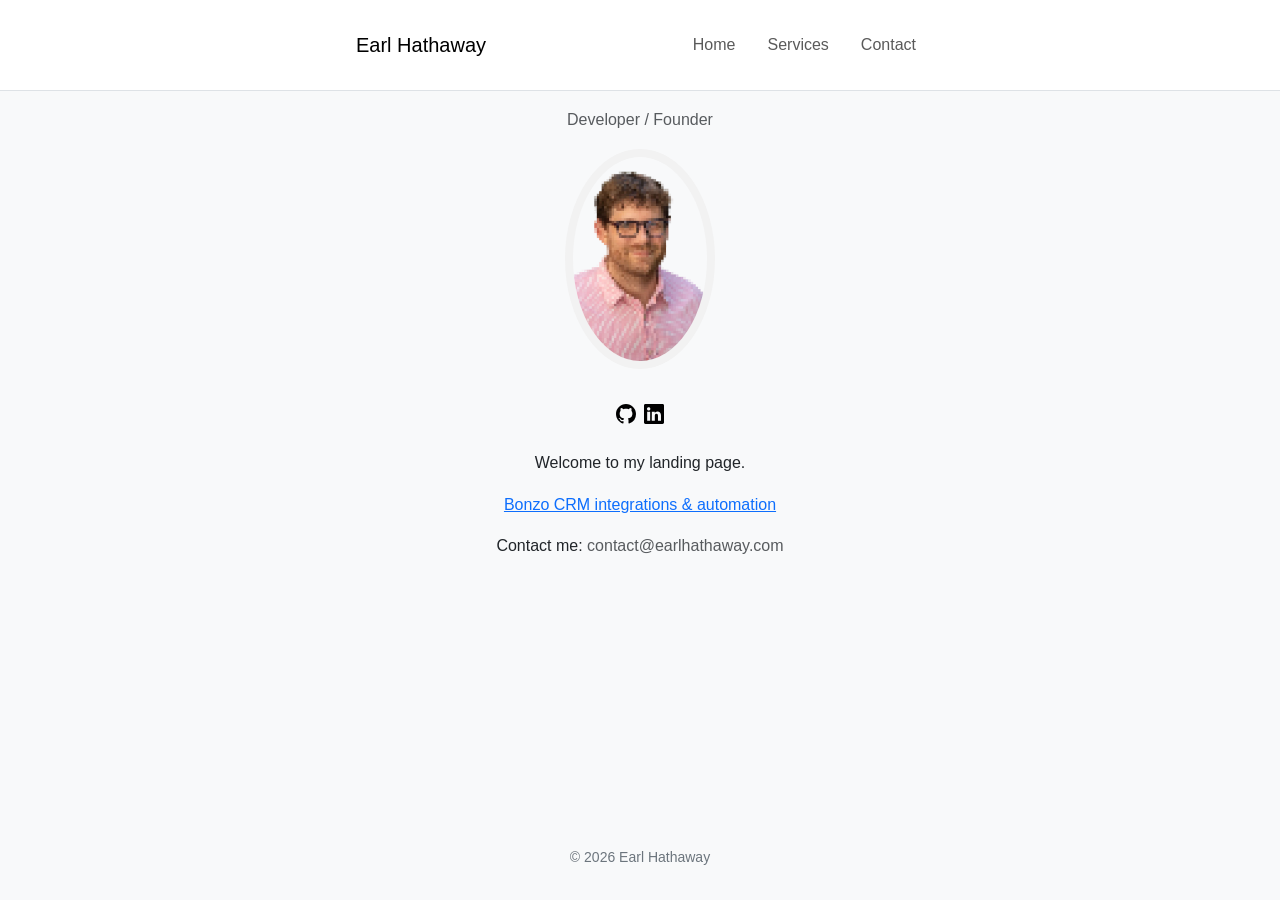
<file: index.html>
<!doctype html>
<html>
  <head>
    <meta charset="utf-8">
    <meta http-equiv="x-ua-compatible" content="ie=edge">
    <meta name="viewport"
          content="width=device-width, initial-scale=1, shrink-to-fit=no">
    <!-- Use the title from a page's frontmatter if it has one -->
    <title>Earl Hathaway</title>
      <meta name="description" content="Earl Hathaway — founder (DataGrail, YC). Builds bespoke Bonzo CRM integrations, automation, and lead routing for mortgage teams.">
    <link rel="canonical" href="https://www.earlhathaway.com/">
    <link href="https://cdn.jsdelivr.net/npm/bootstrap@5.3.3/dist/css/bootstrap.min.css" rel="stylesheet">
    <link href="/stylesheets/site.css" rel="stylesheet" />
    <script src="/javascripts/site.js"></script>

    <!-- Google tag (gtag.js) -->
    <script async src="https://www.googletagmanager.com/gtag/js?id=AW-18430443231"></script>
    <script>
      window.dataLayer = window.dataLayer || [];
      function gtag(){dataLayer.push(arguments);}
      gtag('js', new Date());

      gtag('config', 'AW-18430443231');
      gtag('config', 'G-BQQ8S4M1D2');
    </script>

    <!-- Google Tag Manager -->
    <script>(function(w,d,s,l,i){w[l]=w[l]||[];w[l].push({'gtm.start':
    new Date().getTime(),event:'gtm.js'});var f=d.getElementsByTagName(s)[0],
    j=d.createElement(s),dl=l!='dataLayer'?'&l='+l:'';j.async=true;j.src=
    'https://www.googletagmanager.com/gtm.js?id='+i+dl;f.parentNode.insertBefore(j,f);
    })(window,document,'script','dataLayer','GTM-KRHSJ463');</script>
    <!-- end Google Tag Manager -->
  </head>

  <body>
    <!-- Google Tag Manager (noscript) -->
    <noscript><iframe src="https://www.googletagmanager.com/ns.html?id=GTM-KRHSJ463"
    height="0" width="0" style="display:none;visibility:hidden"></iframe></noscript>
    <!-- End Google Tag Manager (noscript) -->

    <nav class="navbar navbar-expand navbar-light bg-white border-bottom">
  <div class="container">
    <a class="navbar-brand" href="/">Earl Hathaway</a>
    <ul class="navbar-nav ms-auto flex-row gap-3">
      <li class="nav-item"><a class="nav-link" href="/">Home</a></li>
      <li class="nav-item"><a class="nav-link" href="/bonzo-crm-integrations.html">Services</a></li>
      <li class="nav-item"><a class="nav-link" href="/contact.html">Contact</a></li>
    </ul>
  </div>
</nav>

    <main class="site-content container">
<header>
<p class="text-muted">Developer / Founder</p>
</header>
<section class="profile">
<img src="/images/headshot.transparentbackground.pixeled.resized.webp" alt="me!" class="headshot" />
</section>
<section class="links">
<a href="https://github.com/earlh" rel="noopener noreferrer" target="_blank">
<img src="/images/icons/github.svg" alt="GitHub" class="social-icon" />
</a>
<a href="https://linkedin.com/in/earlhathaway" rel="noopener noreferrer" target="_blank">
<img src="/images/icons/linkedin.svg" alt="LinkedIn" class="social-icon" />
</a>
</section>
<section class="contact">
<p>Welcome to my landing page.</p>
<p>
<a href="/bonzo-crm-integrations.html">Bonzo CRM integrations & automation</a>
</p>
<p>
Contact me:
<a class="contact-link text-muted" href="mailto:contact@earlhathaway.com">contact@earlhathaway.com</a>
</p>
</section>
</main>
<footer class="site-footer">
<p>&copy; 2026 Earl Hathaway</p>
</footer>

    <script src="https://cdn.jsdelivr.net/npm/bootstrap@5.3.3/dist/js/bootstrap.bundle.min.js"></script>
  </body>
</html>
</file>
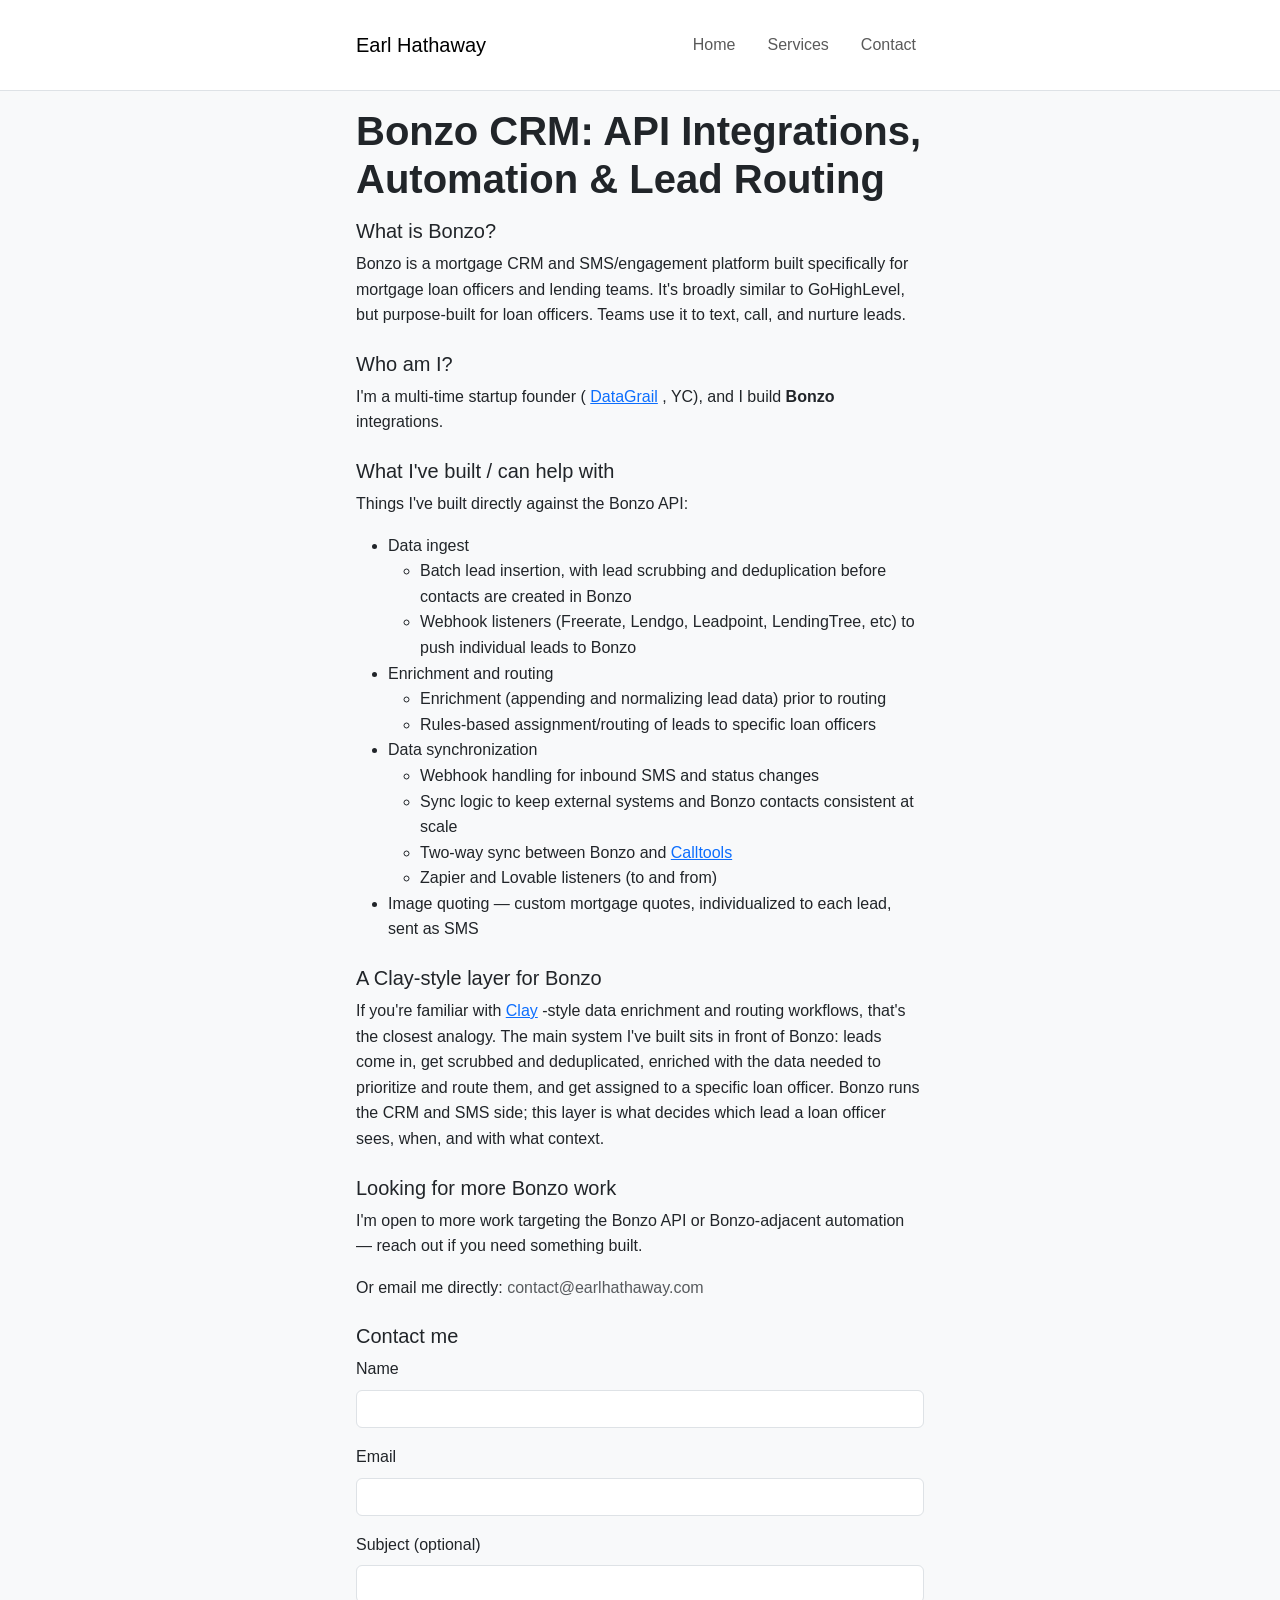
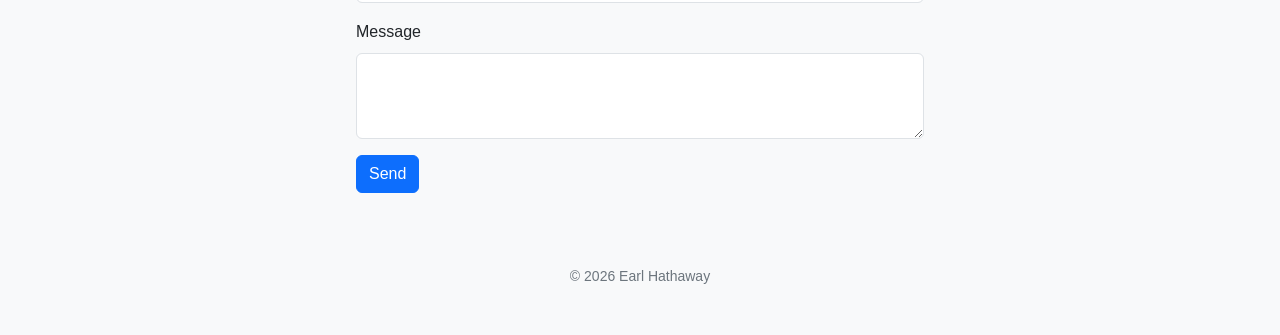
<file: bonzo-crm-integrations.html>
<!doctype html>
<html>
  <head>
    <meta charset="utf-8">
    <meta http-equiv="x-ua-compatible" content="ie=edge">
    <meta name="viewport"
          content="width=device-width, initial-scale=1, shrink-to-fit=no">
    <!-- Use the title from a page's frontmatter if it has one -->
    <title>Bonzo CRM API Integrations & Automation | Earl Hathaway</title>
      <meta name="description" content="Founder (DataGrail, YC) who has built bespoke Bonzo CRM API integrations, lead enrichment, and loan-officer routing.">
    <link rel="canonical" href="https://www.earlhathaway.com/bonzo-crm-integrations.html">
    <link href="https://cdn.jsdelivr.net/npm/bootstrap@5.3.3/dist/css/bootstrap.min.css" rel="stylesheet">
    <link href="/stylesheets/site.css" rel="stylesheet" />
    <script src="/javascripts/site.js"></script>

    <!-- Google tag (gtag.js) -->
    <script async src="https://www.googletagmanager.com/gtag/js?id=AW-18430443231"></script>
    <script>
      window.dataLayer = window.dataLayer || [];
      function gtag(){dataLayer.push(arguments);}
      gtag('js', new Date());

      gtag('config', 'AW-18430443231');
      gtag('config', 'G-BQQ8S4M1D2');
    </script>

    <!-- Google Tag Manager -->
    <script>(function(w,d,s,l,i){w[l]=w[l]||[];w[l].push({'gtm.start':
    new Date().getTime(),event:'gtm.js'});var f=d.getElementsByTagName(s)[0],
    j=d.createElement(s),dl=l!='dataLayer'?'&l='+l:'';j.async=true;j.src=
    'https://www.googletagmanager.com/gtm.js?id='+i+dl;f.parentNode.insertBefore(j,f);
    })(window,document,'script','dataLayer','GTM-KRHSJ463');</script>
    <!-- end Google Tag Manager -->
  </head>

  <body>
    <!-- Google Tag Manager (noscript) -->
    <noscript><iframe src="https://www.googletagmanager.com/ns.html?id=GTM-KRHSJ463"
    height="0" width="0" style="display:none;visibility:hidden"></iframe></noscript>
    <!-- End Google Tag Manager (noscript) -->

    <nav class="navbar navbar-expand navbar-light bg-white border-bottom">
  <div class="container">
    <a class="navbar-brand" href="/">Earl Hathaway</a>
    <ul class="navbar-nav ms-auto flex-row gap-3">
      <li class="nav-item"><a class="nav-link" href="/">Home</a></li>
      <li class="nav-item"><a class="nav-link" href="/bonzo-crm-integrations.html">Services</a></li>
      <li class="nav-item"><a class="nav-link" href="/contact.html">Contact</a></li>
    </ul>
  </div>
</nav>

    <main class="site-content container article">
<header>
<h1>Bonzo CRM: API Integrations, Automation & Lead Routing</h1>
</header>
<section>
<h2>What is Bonzo?</h2>
<p>
Bonzo is a mortgage CRM and SMS/engagement platform built specifically for mortgage loan
officers and lending teams. It's broadly similar to GoHighLevel, but purpose-built for
loan officers. Teams use it to text, call, and nurture leads.
</p>
</section>
<section>
<h2>Who am I?</h2>
<p>
I'm a multi-time startup founder (
<a href="https://www.datagrail.io" rel="noopener noreferrer" target="_blank">DataGrail</a>
, YC), and I build
<strong>Bonzo</strong>
integrations.
</p>
</section>
<section>
<h2>What I've built / can help with</h2>
<p>
Things I've built directly against the Bonzo API:
</p>
<ul>
<li>
Data ingest
<ul>
<li>Batch lead insertion, with lead scrubbing and deduplication before contacts are created in Bonzo</li>
<li>Webhook listeners (Freerate, Lendgo, Leadpoint, LendingTree, etc) to push individual leads to Bonzo</li>
</ul>
</li>
<li>
Enrichment and routing
<ul>
<li>Enrichment (appending and normalizing lead data) prior to routing</li>
<li>Rules-based assignment/routing of leads to specific loan officers</li>
</ul>
</li>
<li>
Data synchronization
<ul>
<li>Webhook handling for inbound SMS and status changes</li>
<li>Sync logic to keep external systems and Bonzo contacts consistent at scale</li>
<li>
Two-way sync between Bonzo and
<a href="https://calltools.com" rel="noopener noreferrer" target="_blank">Calltools</a>
</li>
<li>Zapier and Lovable listeners (to and from)</li>
</ul>
</li>
<li>Image quoting — custom mortgage quotes, individualized to each lead, sent as SMS</li>
</ul>
</section>
<section>
<h2>A Clay-style layer for Bonzo</h2>
<p>
If you're familiar with
<a href="https://www.clay.com" rel="noopener noreferrer" target="_blank">Clay</a>
-style data enrichment and routing workflows, that's the closest analogy. The main system
I've built sits in front of Bonzo: leads come in, get scrubbed and deduplicated, enriched with the data needed to prioritize and route them, and get assigned to a specific
loan officer. Bonzo runs the CRM and SMS side; this layer is what decides which lead a loan officer sees, when, and
with what context.
</p>
</section>
<section>
<h2>Looking for more Bonzo work</h2>
<p>
I'm open to more work targeting the Bonzo API or Bonzo-adjacent automation — reach out if
you need something built.
</p>
<p>
Or email me directly:
<a class="contact-link text-muted" href="mailto:contact@earlhathaway.com">contact@earlhathaway.com</a>
</p>
</section>
<section>
<h2>Contact me</h2>
<div class="contact-form-wrapper">
<form action="https://formspree.io/f/mzebjkqz" class="formspree-contact-form" method="POST">
<div class="mb-3">
<label class="form-label" for="contact-name">Name</label>
<input class="form-control" id="contact-name" name="name" required type="text">
</div>
<div class="mb-3">
<label class="form-label" for="contact-email">Email</label>
<input class="form-control" id="contact-email" name="email" required type="email">
</div>
<div class="mb-3">
<label class="form-label" for="contact-subject">Subject (optional)</label>
<input class="form-control" id="contact-subject" name="subject" type="text">
</div>
<div class="mb-3">
<label class="form-label" for="contact-message">Message</label>
<textarea class="form-control" id="contact-message" name="message" required rows="3"></textarea>
</div>
<button class="btn btn-primary" type="submit">Send</button>
</form>
</div>

</section>
<footer class="site-footer">
<p>&copy; 2026 Earl Hathaway</p>
</footer>
</main>

    <script src="https://cdn.jsdelivr.net/npm/bootstrap@5.3.3/dist/js/bootstrap.bundle.min.js"></script>
  </body>
</html>
</file>
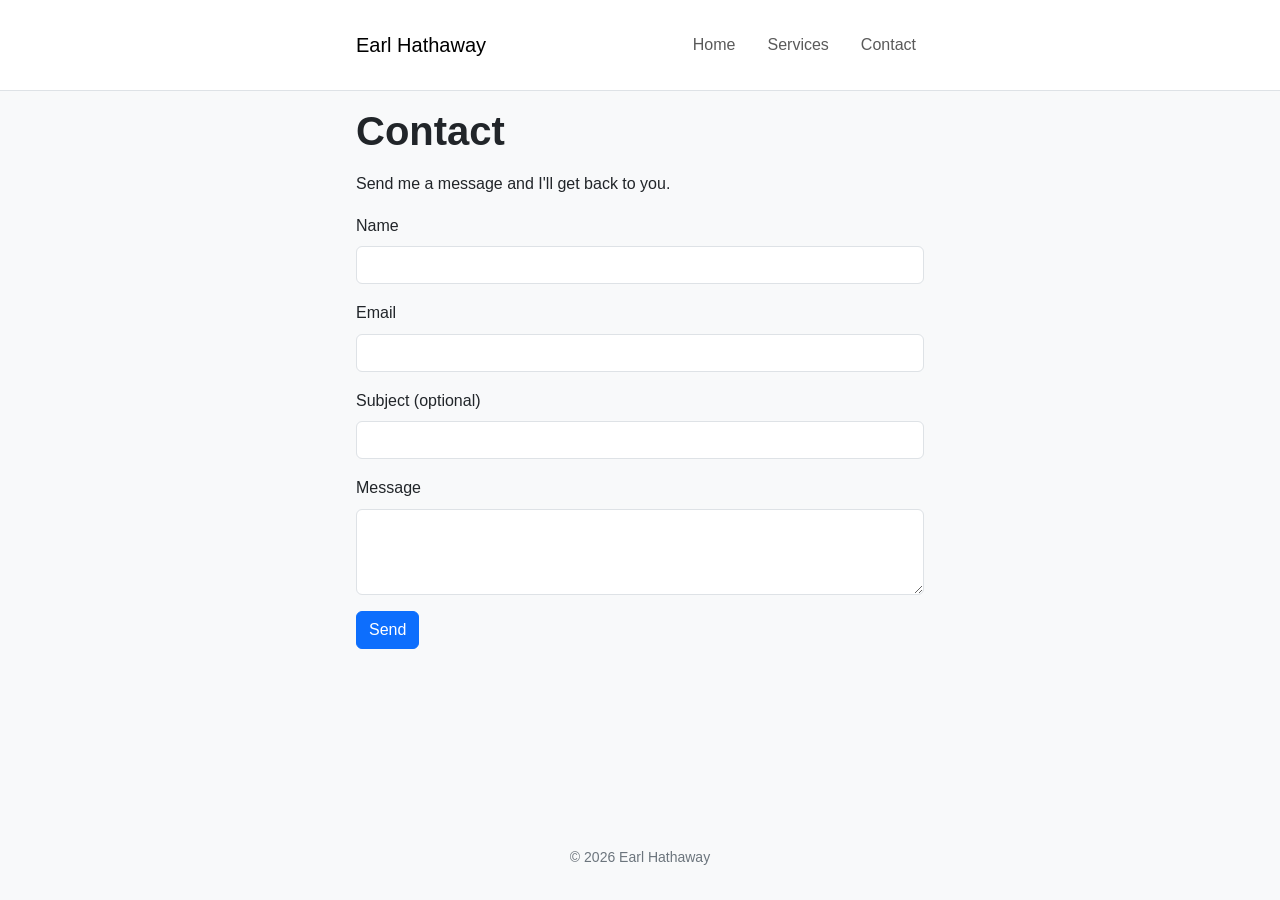
<file: contact.html>
<!doctype html>
<html>
  <head>
    <meta charset="utf-8">
    <meta http-equiv="x-ua-compatible" content="ie=edge">
    <meta name="viewport"
          content="width=device-width, initial-scale=1, shrink-to-fit=no">
    <!-- Use the title from a page's frontmatter if it has one -->
    <title>Contact | Earl Hathaway</title>
      <meta name="description" content="Get in touch with Earl Hathaway.">
    <link rel="canonical" href="https://www.earlhathaway.com/contact.html">
    <link href="https://cdn.jsdelivr.net/npm/bootstrap@5.3.3/dist/css/bootstrap.min.css" rel="stylesheet">
    <link href="/stylesheets/site.css" rel="stylesheet" />
    <script src="/javascripts/site.js"></script>

    <!-- Google tag (gtag.js) -->
    <script async src="https://www.googletagmanager.com/gtag/js?id=AW-18430443231"></script>
    <script>
      window.dataLayer = window.dataLayer || [];
      function gtag(){dataLayer.push(arguments);}
      gtag('js', new Date());

      gtag('config', 'AW-18430443231');
      gtag('config', 'G-BQQ8S4M1D2');
    </script>

    <!-- Google Tag Manager -->
    <script>(function(w,d,s,l,i){w[l]=w[l]||[];w[l].push({'gtm.start':
    new Date().getTime(),event:'gtm.js'});var f=d.getElementsByTagName(s)[0],
    j=d.createElement(s),dl=l!='dataLayer'?'&l='+l:'';j.async=true;j.src=
    'https://www.googletagmanager.com/gtm.js?id='+i+dl;f.parentNode.insertBefore(j,f);
    })(window,document,'script','dataLayer','GTM-KRHSJ463');</script>
    <!-- end Google Tag Manager -->
  </head>

  <body>
    <!-- Google Tag Manager (noscript) -->
    <noscript><iframe src="https://www.googletagmanager.com/ns.html?id=GTM-KRHSJ463"
    height="0" width="0" style="display:none;visibility:hidden"></iframe></noscript>
    <!-- End Google Tag Manager (noscript) -->

    <nav class="navbar navbar-expand navbar-light bg-white border-bottom">
  <div class="container">
    <a class="navbar-brand" href="/">Earl Hathaway</a>
    <ul class="navbar-nav ms-auto flex-row gap-3">
      <li class="nav-item"><a class="nav-link" href="/">Home</a></li>
      <li class="nav-item"><a class="nav-link" href="/bonzo-crm-integrations.html">Services</a></li>
      <li class="nav-item"><a class="nav-link" href="/contact.html">Contact</a></li>
    </ul>
  </div>
</nav>

    <main class="site-content container article">
<header>
<h1>Contact</h1>
</header>
<section>
<p>Send me a message and I'll get back to you.</p>
<div class="contact-form-wrapper">
<form action="https://formspree.io/f/mzebjkqz" class="formspree-contact-form" method="POST">
<div class="mb-3">
<label class="form-label" for="contact-name">Name</label>
<input class="form-control" id="contact-name" name="name" required type="text">
</div>
<div class="mb-3">
<label class="form-label" for="contact-email">Email</label>
<input class="form-control" id="contact-email" name="email" required type="email">
</div>
<div class="mb-3">
<label class="form-label" for="contact-subject">Subject (optional)</label>
<input class="form-control" id="contact-subject" name="subject" type="text">
</div>
<div class="mb-3">
<label class="form-label" for="contact-message">Message</label>
<textarea class="form-control" id="contact-message" name="message" required rows="3"></textarea>
</div>
<button class="btn btn-primary" type="submit">Send</button>
</form>
</div>

</section>
</main>
<footer class="site-footer">
<p>&copy; 2026 Earl Hathaway</p>
</footer>

    <script src="https://cdn.jsdelivr.net/npm/bootstrap@5.3.3/dist/js/bootstrap.bundle.min.js"></script>
  </body>
</html>
</file>
<file: stylesheets/site.css>
body {
  font-family: "Helvetica Neue", Helvetica, Arial, sans-serif;
  line-height: 1.6;
  margin: 0;
  padding: 0;
  background: #f8f9fa;
  color: #212529; }

html, body {
  height: 100%;
  margin: 0; }

body {
  display: flex;
  flex-direction: column;
  min-height: 100vh;
  max-height: 100vh; }

.site-content {
  flex-grow: 1;
  display: flex;
  flex-direction: column;
  align-items: center;
  justify-content: start; }

.site-content.article {
  align-items: stretch;
  text-align: left; }

.article section {
  margin-bottom: 0.5rem; }

.article h2 {
  font-size: 1.25rem;
  margin-bottom: 0.5rem; }

.site-footer {
  text-align: center;
  padding: 1rem 0;
  color: #6c757d; }

.container {
  max-width: 600px;
  margin: 0 auto;
  padding: 1rem 1rem; }

h1 {
  font-weight: 700;
  font-size: 2.5rem;
  margin-bottom: 1rem; }

.text-muted {
  color: #6c757d; }

footer {
  margin-top: 3rem;
  font-size: 0.875rem;
  color: #6c757d;
  text-align: center; }

.headshot {
  width: 150px;
  height: 220px;
  -o-object-fit: cover;
     object-fit: cover;
  border-radius: 50% / 50%;
  border: 8px solid #f2f2f2;
  display: block;
  margin: 0 auto; }

.links {
  display: flex;
  justify-content: center;
  gap: 8px;
  margin-top: 2rem; }

.social-icon {
  width: 20px;
  height: 20px;
  vertical-align: middle;
  display: inline-block; }

.contact {
  margin-top: 1.5rem;
  text-align: center; }

.contact-link {
  text-decoration: none;
  font-weight: 400;
  -webkit-transition: color 0.2s ease;
  transition: color 0.2s ease; }
  .contact-link:hover {
    text-decoration: none; }

.contact-form-wrapper {
  width: 100%; }

.formspree-contact-form {
  width: 100%; }

.thank-you {
  font-weight: 500; }
</file>
